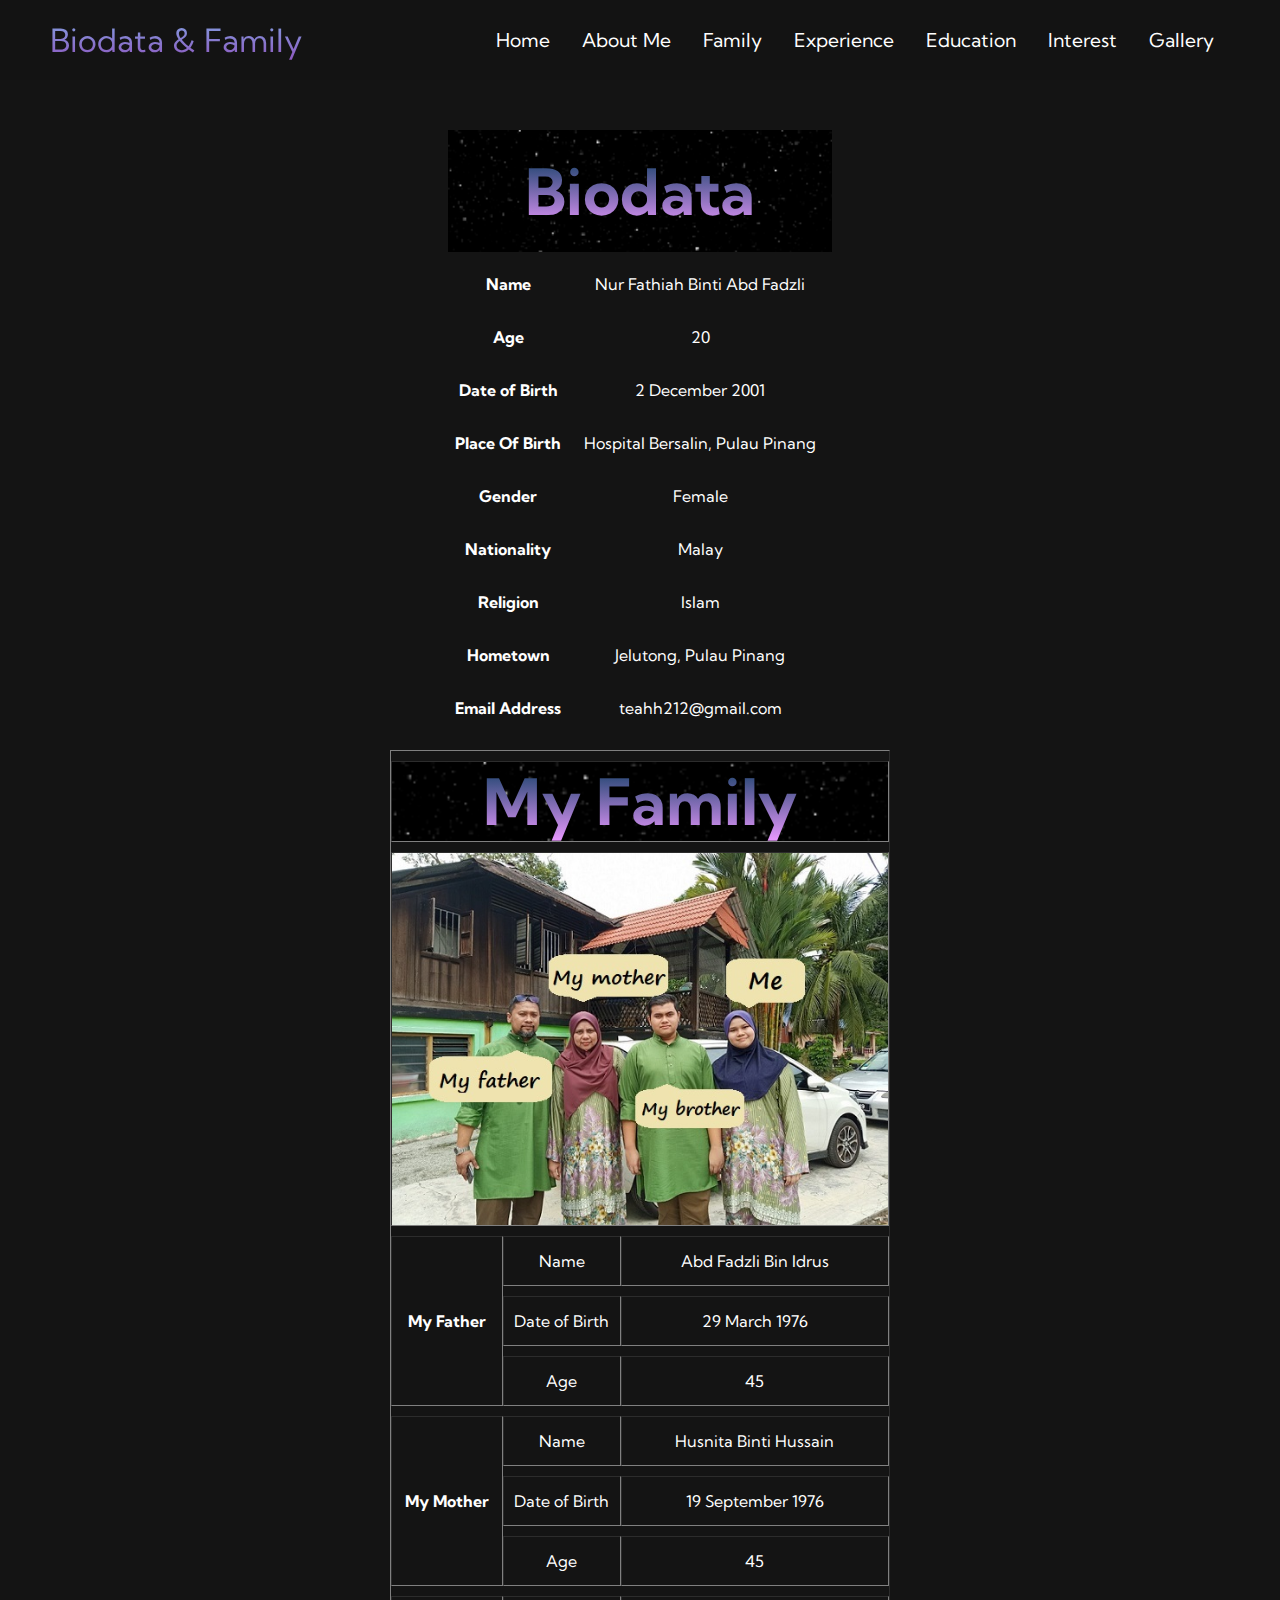
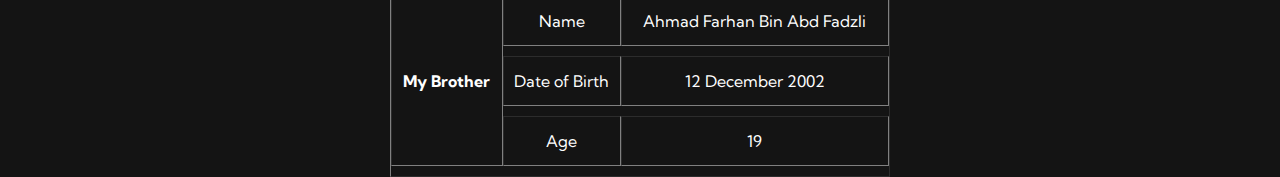
<file: biodata.html>
<html>
    <head>
        <meta charset="UTF-8" />
        <meta name="viewport" content="width=device-width, initial-scale=1.0" />
        <link rel="stylesheet" type="text/css" href="biodata.css" />
        <title>Personal Website</title>

        <link rel="preconnect" href="https://fonts.googleapis.com">
<link rel="preconnect" href="https://fonts.gstatic.com" crossorigin>
<link href="https://fonts.googleapis.com/css2?family=Kumbh+Sans:wght@700&display=swap" rel="stylesheet" />
    </head>
    <body>
        <nav class="navbar">
            <div class="navbar__container">
                <a href="index.html" id="navbar__logo">Biodata & Family</a>
                <div class="navbar__toggle" id="mobile-menu">
                    <span class="bar"></span>
                    <span class="bar"></span>
                    <span class="bar"></span>
                </div>
                <ul class="navbar__menu">
                    <li class="nav__item">
                    <a href="index.html" class="navbar__links" id="home-page">Home</a>
                 </li>
                 <li class="nav__item">
                    <a href="#biodata" class="navbar__links" id="biodata-page">About Me</a>
                    </li>
                    <li class="nav__item">
                       <a href="#family" class="navbar__links" id="family-page">Family</a>
                    </li>
                    <li class="nav__item">
                    <a href="experience.html" class="navbar__links" id="experience-page">Experience</a>
                    </li>
                    <li class="nav__item">
                    <a href="experience.html" class="navbar__links" id="education-page">Education</a>
                    </li>
                 <li class="nav__item">
                 <a href="interest.html" class="navbar__links" id="interest-page">Interest</a>
                 </li>
                 <li class="nav__item">
                 <a href="gallery.html" class="navbar__links" id="gallery-page">Gallery</a>
                 </li>
                </ul>
            </div>
        </nav>

        <div class="table">
        <form name="biodata" method="post">
		<table table class="center" width="30%" height="70%" cellspacing="0" cellpadding="s">
		<tr id="biodata">
		<th colspan="2" table background="images/starfall.gif" height="20%"><h1>
		<font color="white">Biodata</font></h1></th>
		</tr>
		<td><strong>Name</strong></td>
		<td>Nur Fathiah Binti Abd Fadzli</td>
		</tr>
		<td><strong>Age</strong></td>
		<td>20</td>
		</tr>
		<td><strong>Date of Birth</strong></td>
		<td>2 December 2001</td>
		</tr>
        <td><strong>Place Of Birth</strong></td>
		<td>Hospital Bersalin, Pulau Pinang</td>
		</tr>
		<td><strong>Gender</strong></td>
		<td>Female</td>
		</tr>
		<td><strong>Nationality</strong></td>
		<td>Malay</td>
		</tr>
		<td><strong>Religion</strong></td>
		<td>Islam</td>
		</tr>
		<td><strong>Hometown</strong></td>
		<td>Jelutong, Pulau Pinang</td>
		</tr>
		<td><strong>Email Address</strong></td>
		<td>teahh212@gmail.com</td>
		</tr>
        <tr table>
            <td></td>
        </tr>
</form>
       
<br>
<br>
       <div id="family__container">
            <table class="center" width="500px" border="1" cellspacing="0" cellpadding="s" >
            <tr id="family">
            <td COLSPAN="3" table background="images/starfall.gif" height="20%"><h1>My Family</h1></td>
            </tr>
            <tr>
            <td COLSPAN="3"><img src="images/fam1.jpg"></td>
            <tr class="family__item">
            <th ROWSPAN="3" table>My Father</th>
            <td>Name</td>
            <td>Abd Fadzli Bin Idrus</td>
            </tr>
            <tr class="family__item">
            <td>Date of Birth</td>
            <td>29 March 1976</td>
            </tr>
            <tr class="family__item">
            <td>Age</td>
            <td>45</td>
            </tr>
            <tr class="family__item">
            <th ROWSPAN="3" table>My Mother</th>
            <td>Name</td>
            <td>Husnita Binti Hussain</td>
            </tr>
            <tr class="family__item">
            <td>Date of Birth</td>
            <td>19 September 1976</td>
            </tr>
            <tr class="family__item">
            <td>Age</td>
            <td>45</td>
            </tr>
            <tr class="family__item">
            <th ROWSPAN="4" table>My Brother</th>
            <td>Name</td>
            <td>Ahmad Farhan Bin Abd Fadzli</td>
            </tr>
            <tr class="family__item">
            <td>Date of Birth</td>
            <td>12 December 2002</td>
            </tr>
            <tr class="family__item">
            <td>Age</td>
            <td>19</td>
            </tr>
       </div>
       
    <script src="index.js"></script>
</body>
</html>
</file>
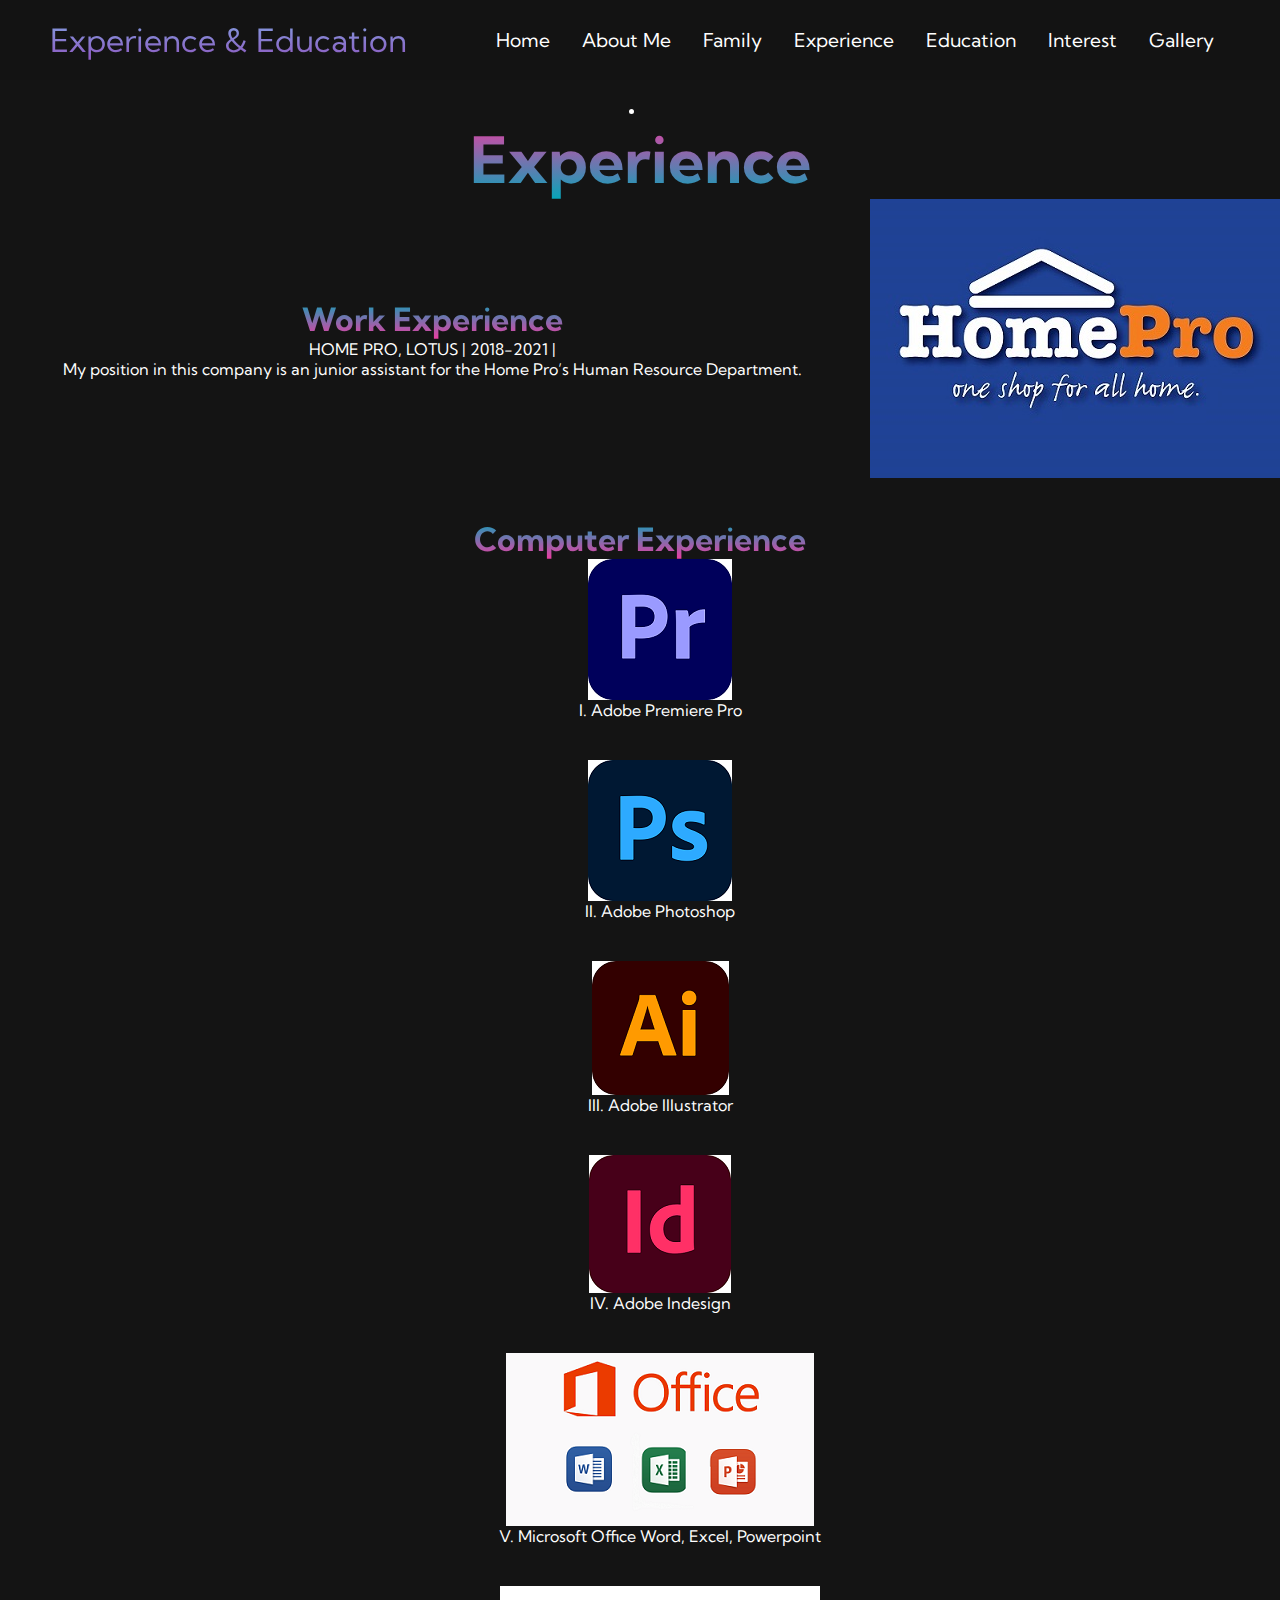
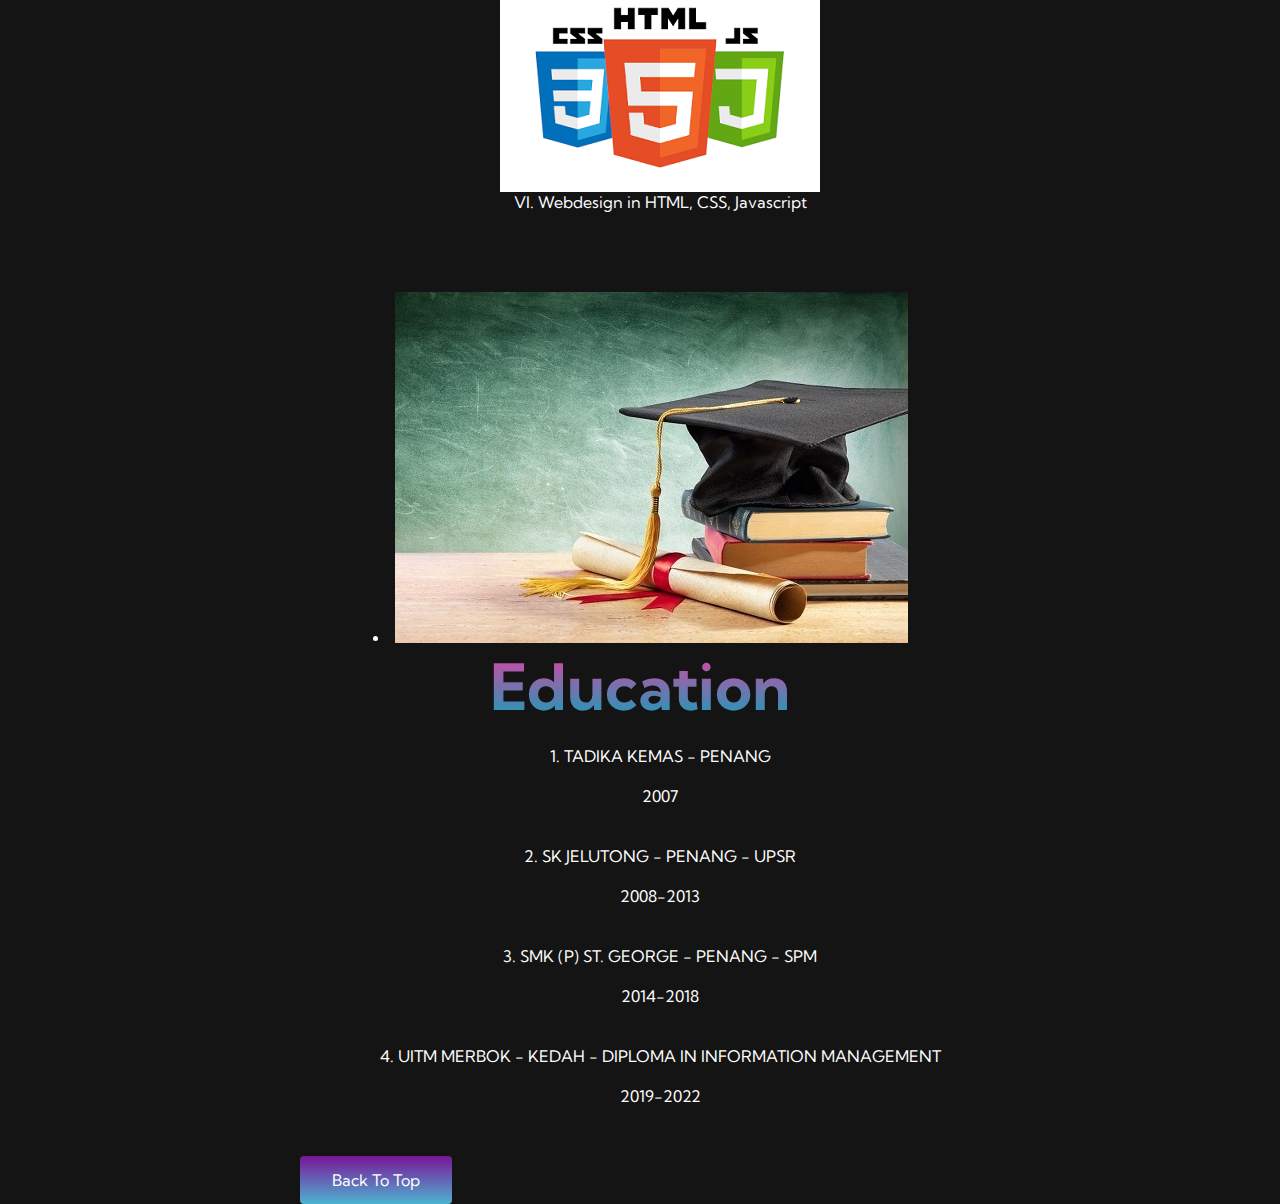
<file: experience.html>
<html>
    <head>
        <meta charset="UTF-8" />
        <meta name="viewport" content="width=device-width, initial-scale=1.0" />
        <link rel="stylesheet" type="text/css" href="experience.css" />
        <title>Personal Website</title>

        <link rel="preconnect" href="https://fonts.googleapis.com">
<link rel="preconnect" href="https://fonts.gstatic.com" crossorigin>
<link href="https://fonts.googleapis.com/css2?family=Kumbh+Sans:wght@700&display=swap" rel="stylesheet" />
    </head>
    <body>
        <nav class="navbar">
            <div class="navbar__container">
                <a href="index.html" id="navbar__logo">Experience & Education</a>
                <div class="navbar__toggle" id="mobile-menu">
                    <span class="bar"></span>
                    <span class="bar"></span>
                    <span class="bar"></span>
                </div>
                <ul class="navbar__menu">
                    <li class="nav__item">
                    <a href="index.html" class="navbar__links" id="home-page">Home</a>
                 </li>
                 <li class="nav__item">
                 <a href="biodata.html" class="navbar__links" id="biodata-page">About Me</a>
                 </li>
                 <li class="nav__item">
                    <a href="biodata.html" class="navbar__links" id="family-page">Family</a>
                 </li>
                 <li class="nav__item">
                 <a href="#experience" class="navbar__links" id="experience-page">Experience</a>
                 </li>
                 <li class="nav__item">
                 <a href="#education" class="navbar__links" id="education-page">Education</a>
                 </li>
                 <li class="nav__item">
                 <a href="interest.html" class="navbar__links" id="interest-page">Interest</a>
                 </li>
                 <li class="nav__item">
                 <a href="gallery.html" class="navbar__links" id="gallery-page">Gallery</a>
                 </li>
                </ul>
            </div>
        </nav>

        <br>
        <div class="experience">
<h1 id="experience" id="top"><u>Experience</h1></u>
<span class="right"><img src="images/homepro.jpg" alt="pic" /></span>
<br><br><br><br><br>
        <h2>Work Experience</h2>
        <p>HOME PRO, LOTUS | 2018-2021 |</p>
        <p>My position in this company is an junior assistant for the Home Pro’s Human Resource Department.</p>
        <br><br><br><br><br><br><br>
<h2>Computer Experience</h2>
<ol class="a" type="I">
  <img src="images/pr.png">
  <li>Adobe Premiere Pro</li><br><br>
  <img src="images/ps.png">
  <li>Adobe Photoshop</li><br><br>
  <img src="images/ai.png">
  <li>Adobe Illustrator</li><br><br>
  <img src="images/id.png">
  <li>Adobe Indesign</li><br><br>
  <img src="images/microsoft.png">
  <li>Microsoft Office Word, Excel, Powerpoint</li><br><br>
  <img src="images/web.png">
  <li>Webdesign in HTML, CSS, Javascript</li><br>
</ol>
        </div>
<br><br><br>
<div class="education" >
<img src="images/education.jpg">
<h1 id="education"><u>Education</h1></u><br>
<ol type="1">
    <li>TADIKA KEMAS - PENANG <br><br>2007</li><br><br>
    <li>SK JELUTONG - PENANG - UPSR <br><br>2008-2013</li><br><br>
    <li>SMK (P) ST. GEORGE - PENANG - SPM <br><br>2014-2018</li><br><br>
    <li>UITM MERBOK - KEDAH - DIPLOMA IN INFORMATION MANAGEMENT <br><br>2019-2022<br></li>
</ol>
</div>
<button class="main__btn"><a href="#top">Back To Top</a></button>
        
        <script src="index.js"></script>
    </body>
</html>
</file>
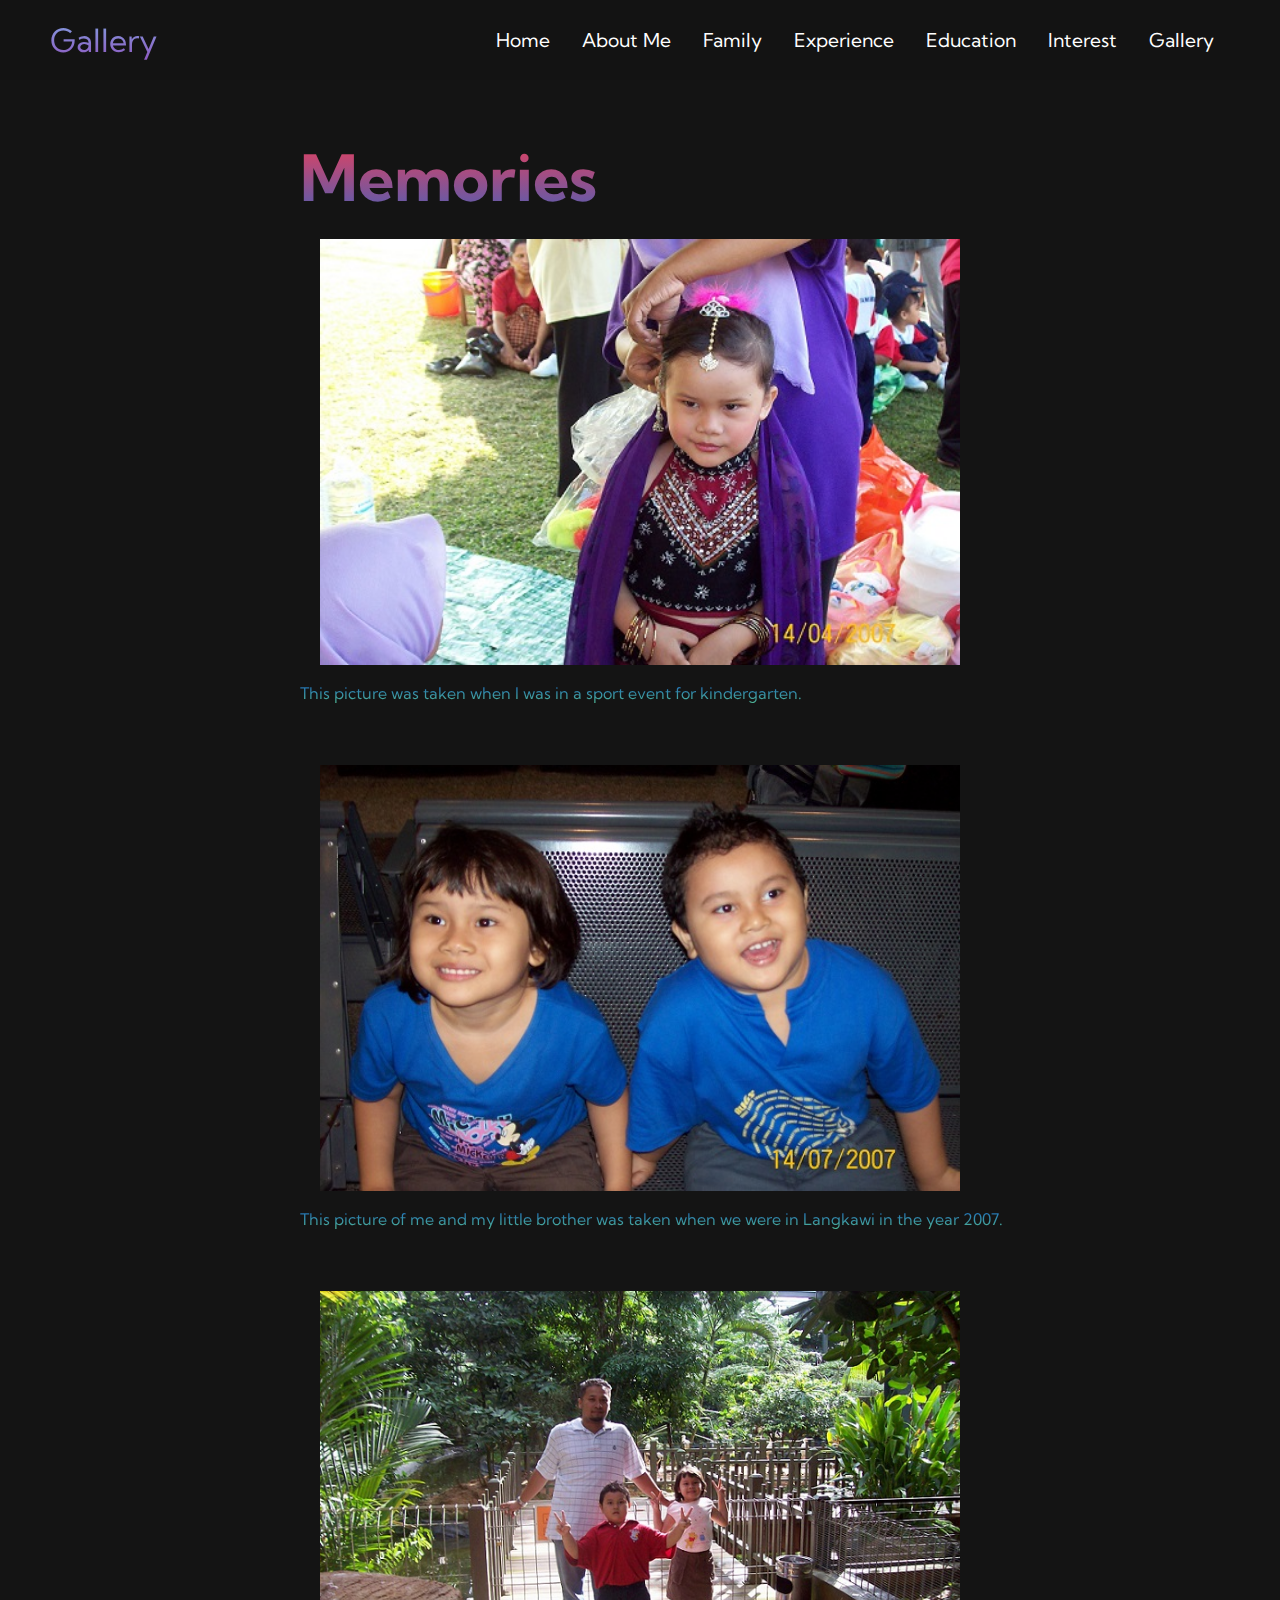
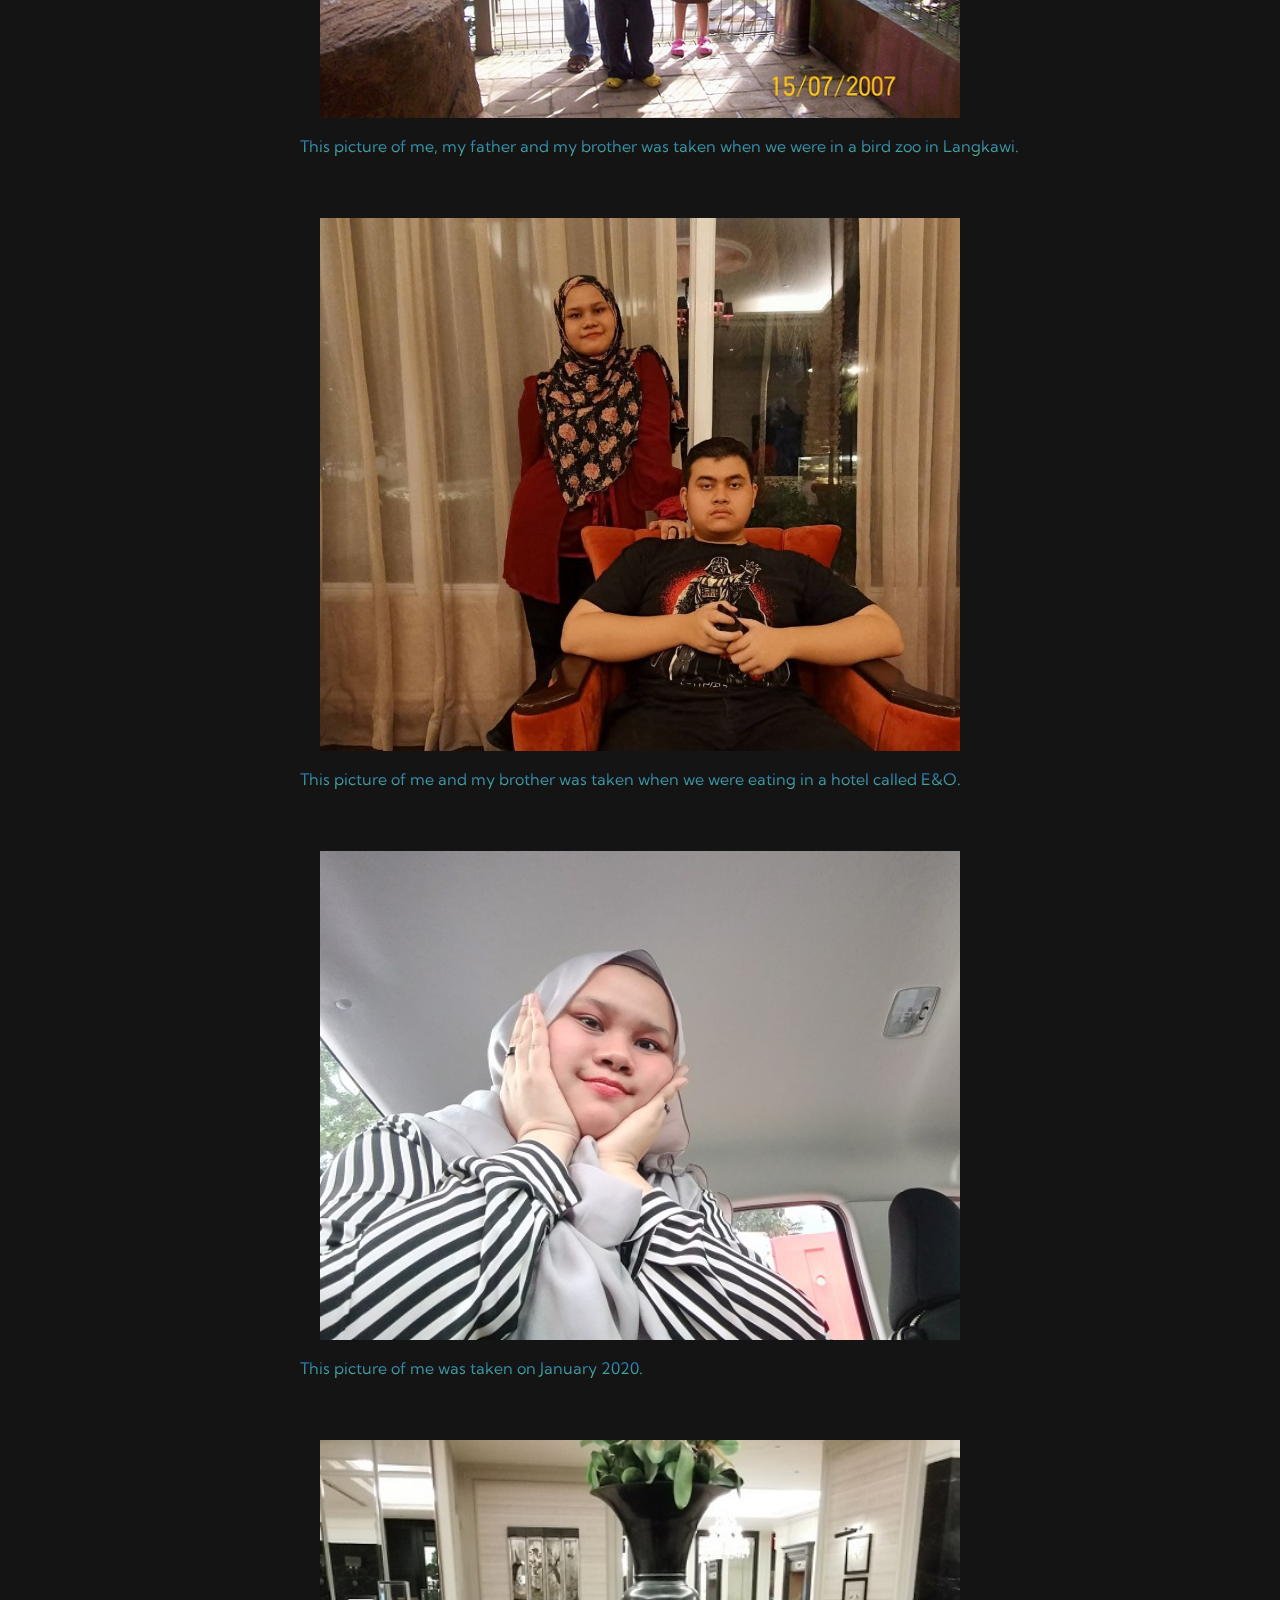
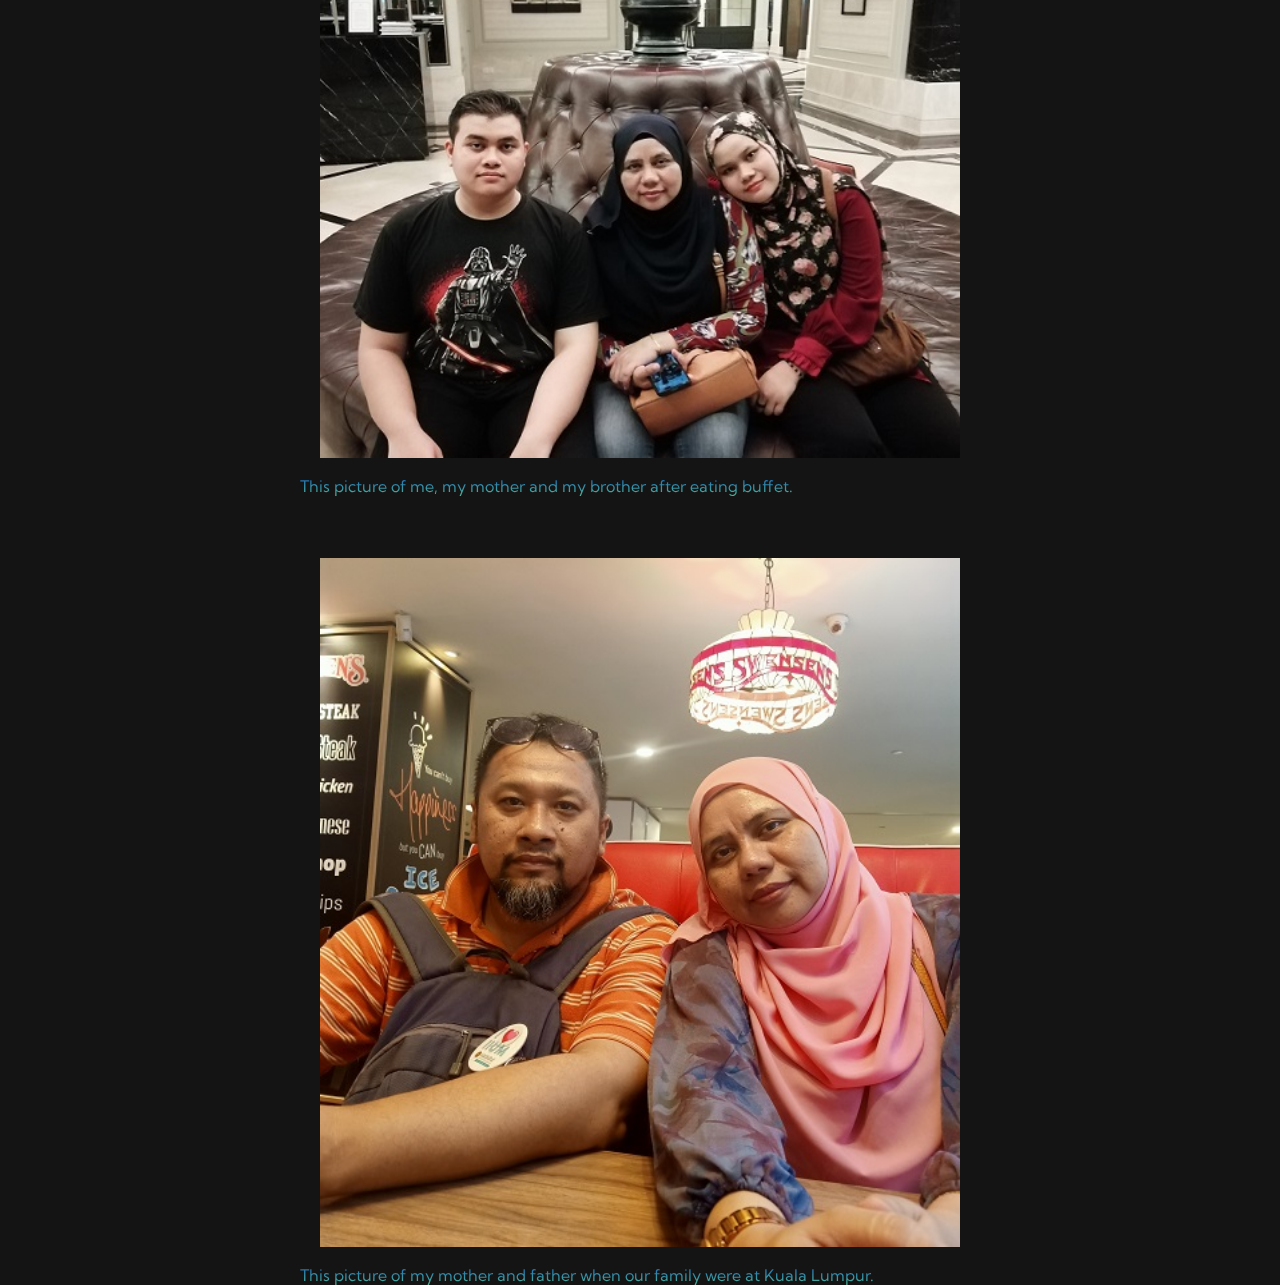
<file: gallery.html>
<html>
    <head>
        <meta charset="UTF-8" />
        <meta name="viewport" content="width=device-width, initial-scale=1.0" />
        <link rel="stylesheet" type="text/css" href="gallery.css" />
        <title>Personal Website</title>

        <link rel="preconnect" href="https://fonts.googleapis.com">
<link rel="preconnect" href="https://fonts.gstatic.com" crossorigin>
<link href="https://fonts.googleapis.com/css2?family=Kumbh+Sans:wght@700&display=swap" rel="stylesheet" />
    </head>
    <body>
        <nav class="navbar">
            <div class="navbar__container">
                <a href="index.html" id="navbar__logo">Gallery</a>
                <div class="navbar__toggle" id="mobile-menu">
                    <span class="bar"></span>
                    <span class="bar"></span>
                    <span class="bar"></span>
                </div>
                <ul class="navbar__menu">
                    <li class="nav__item">
                    <a href="index.html" class="navbar__links" id="home-page">Home</a>
                 </li>
                 <li class="nav__item">
                 <a href="biodata.html" class="navbar__links" id="biodata-page">About Me</a>
                 </li>
                 <li class="nav__item">
                    <a href="biodata.html" class="navbar__links" id="family-page">Family</a>
                 </li>
                 <li class="nav__item">
                 <a href="experience.html" class="navbar__links" id="experience-page">Experience</a>
                 </li>
                 <li class="nav__item">
                 <a href="experience.html" class="navbar__links" id="education-page">Education</a>
                 </li>
                 <li class="nav__item">
                 <a href="interest.html" class="navbar__links" id="interest-page">Interest</a>
                 </li>
                 <li class="nav__item">
                 <a href="#gallery" class="navbar__links" id="gallery-page">Gallery</a>
                 </li>
                </ul>
            </div>
        </nav>

        <div class="title">
            <br><br><h1>Memories</h1><br><br>
        </div>

        <div class="picture">
            <img src="images/smol.jpg">
            <p>This picture was taken when I was in a sport event for kindergarten.</p><br><br><br><br>
            <img src="images/100_1409.JPG">
            <p>This picture of me and my little brother was taken when we were in Langkawi in the year 2007.</p><br><br><br><br>
            <img src="images/100_1521.JPG">
            <p>This picture of me, my father and my brother was taken when we were in a bird zoo in Langkawi.</p><br><br><br><br>
            <img src="images/041.jpg">
            <p>This picture of me and my brother was taken when we were eating in a hotel called E&O.</p><br><br><br><br>
            <img src="images/fathiah.jpg">
            <p>This picture of me was taken on January 2020.</p><br><br><br><br>
            <img src="images/1001.jpg">
            <p>This picture of me, my mother and my brother after eating buffet.</p><br><br><br><br>
            <img src="images/1201.jpg">
            <p>This picture of my mother and father when our family were at Kuala Lumpur.</p>
        </div>


        <script src="index.js"></script>
    </body>
</html>
</file>
<file: biodata.css>
body{
    margin: 0;
    background: #141414;
}

* {
    box-sizing: border-box;
    margin: 0;
    font-family: 'Kumbh Sans', sans-serif;
    scroll-behavior: smooth;
}

.navbar {
    background: #131313;
    height: 80px;
    display: flex;
    justify-content: center;
    align-items: center;
    font-size: 1.2rem;
    position: sticky;
    top: 0;
    z-index: 999;
}

.navbar__container {
    display: flex;
    justify-content: space-between;
    height: 80px;
    z-index: 1;
    width: 100%;
    max-width: 1300px;
    margin: 0 auto;
    padding: 0 50px;
}

#navbar__logo {
    background-color: #ff8177;
    background-image: linear-gradient(to top, #9335af 0%, #7dc3f1 100%);
    background-size: 100%;
    -webkit-background-clip: text;
    -moz-background-clip: text;
    -webkit-text-fill-color: transparent;
    -moz-text-fill-color: transparent;
    display: flex;
    align-items: center;
    cursor: pointer;
    text-decoration: none;
    font-size: 2rem;
}

.fa-gem {
    margin-right: 0.5rem;
}

.navbar__menu {
    display: flex;
    align-items: center;
    list-style: none;
    text-align: center;
}

.navbar__item {
    height: 80px;
}

.navbar__links {
    color: #fff;
    display: flex;
    align-items: center;
    justify-content: center;
    text-decoration: none;
    padding: 0 1rem;
}

.navbar__links:hover {
    color: #f77062;
    transition: all 0.3s ease;
}

@media screen and (max-width: 960px) {
    .navbar__container {
        display: flex;
        justify-content: space-between;
        height: 80px;
        z-index: 1;
        width: 100%;
        max-width: 1300px;
        padding: 0;
    }

    .navbar__menu {
        display: grid;
        grid-template-columns: auto;
        margin: 0;
        width: 100%;
        position: absolute;
        top: -1000px;
        opacity: 0;
        transition: all 0.5s ease;
        height: 50vh;
        z-index: -1;
        background: #131313;
    }

    .navbar__menu.active {
        background: #131313;
        top: 100%;
        opacity: 1;
        transition: all 0.5s ease;
        z-index: 99;
        height: 90vh;
        font-size: 1.3rem;
    }

    #navbar__logo {
        padding-left: 25px;
    }

    .navbar__toggle .bar {
        width: 25px;
        height: 3px;
        margin: 5px auto;
        transition: all 0.3s ease-in-out;
        background: #fff;
    }

    .navbar__item {
        width: 100%;
    }

    .navbar__links {
        text-align: center;
        padding: 2rem;
        width: 100%;
        display: table;
    }

    #mobile-menu {
        position: absolute;
        top: 20%;
        right: 5%;
        transform: translate(5%, 20%);
    }

    .navbar__toggle .bar {
        display: block;
        cursor: pointer;
    }

    #mobile-menu.is-active .bar:nth-child(2) {
        opacity: 0;
    }

    #mobile-menu.is-active .bar:nth-child(1) {
        translateY(8px) rotate(45deg);
    }

    #mobile-menu.is-active .bar:nth-child(3) {
        translateY(8px) rotate(-45deg);
    }
}

.container {
    display: flex;
    align-items: center;
    justify-content: center
  }
  img {
    max-width: 100%
  }
  .image {
    flex-basis: 40%
  }
  .text {
    font-size: 20px;
    padding-left: 20px;
  }
td, th, tr {
text-align: center;
color: #ffffff;
background-size: 150%;
}

table.center {
margin-left: auto; 
margin-right: auto;
}

table {
    border-collapse: separate;
    border-spacing: 0 10px;
  }

h1{
    font-size: 4rem;
    background-color: #ff8177;
    background-image: linear-gradient(to top, #e998ff 0%, #083b5e 100%);;
    background-size: 100%;
    -webkit-background-clip: text;
    -moz-background-clip: text;
    -webkit-text-fill-color: transparent;
    -moz-text-fill-color: transparent;
}

.family__item{
    height: 50px;
}

#footer{
    position: relative;
    height: 100px;
    margin-top: -100px;
    clear: both;
}

.banner img{
    align-items: center;
    margin-bottom: 0;
    position: absolute;
}
</file>
<file: experience.css>
body{
    margin: 0;
    height: 100vh;
    background: #141414;
    align-content: center;
}

* {
    box-sizing: border-box;
    margin: 0;
    font-family: 'Kumbh Sans', sans-serif;
    scroll-behavior: smooth;
}

.navbar {
    background: #131313;
    height: 80px;
    display: flex;
    justify-content: center;
    align-items: center;
    font-size: 1.2rem;
    position: sticky;
    top: 0;
    z-index: 999;
}

.navbar__container {
    display: flex;
    justify-content: space-between;
    height: 80px;
    z-index: 1;
    width: 100%;
    max-width: 1300px;
    margin: 0 auto;
    padding: 0 50px;
}

#navbar__logo {
    background-color: #ff8177;
    background-image: linear-gradient(to top, #9335af 0%, #7dc3f1 100%);
    background-size: 100%;
    -webkit-background-clip: text;
    -moz-background-clip: text;
    -webkit-text-fill-color: transparent;
    -moz-text-fill-color: transparent;
    display: flex;
    align-items: center;
    cursor: pointer;
    text-decoration: none;
    font-size: 2rem;
}

.fa-gem {
    margin-right: 0.5rem;
}

.navbar__menu {
    display: flex;
    align-items: center;
    list-style: none;
    text-align: center;
}

.navbar__item {
    height: 80px;
}

.navbar__links {
    color: #fff;
    display: flex;
    align-items: center;
    justify-content: center;
    text-decoration: none;
    padding: 0 1rem;
    height: 100%;
}

.navbar__links:hover {
    color: #f77062;
    transition: all 0.3s ease;
}

@media screen and (max-width: 960px) {
    .navbar__container {
        display: flex;
        justify-content: space-between;
        height: 80px;
        z-index: 1;
        width: 100%;
        max-width: 1300px;
        padding: 0;
    }

    .navbar__menu {
        display: grid;
        grid-template-columns: auto;
        margin: 0;
        width: 100%;
        position: absolute;
        top: -1000px;
        opacity: 0;
        transition: all 0.5s ease;
        height: 50vh;
        z-index: -1;
        background: #131313;
    }

    .navbar__menu.active {
        background: #131313;
        top: 100%;
        opacity: 1;
        transition: all 0.5s ease;
        z-index: 99;
        height: 90vh;
        font-size: 1.3rem;
    }

    #navbar__logo {
        padding-left: 25px;
    }

    .navbar__toggle .bar {
        width: 25px;
        height: 3px;
        margin: 5px auto;
        transition: all 0.3s ease-in-out;
        background: #fff;
    }

    .navbar__item {
        width: 100%;
    }

    .navbar__links {
        text-align: center;
        padding: 2rem;
        width: 100%;
        display: table;
    }

    #mobile-menu {
        position: absolute;
        top: 20%;
        right: 5%;
        transform: translate(5%, 20%);
    }

    .navbar__toggle .bar {
        display: block;
        cursor: pointer;
    }

    #mobile-menu.is-active .bar:nth-child(2) {
        opacity: 0;
    }

    #mobile-menu.is-active .bar:nth-child(1) {
        translateY(8px) rotate(45deg);
    }

    #mobile-menu.is-active .bar:nth-child(3) {
        translateY(8px) rotate(-45deg);
    }
}

.experience{
    color: white;
    display: list-item;
    text-align: center;
    margin: 0;
    padding: 0;
    list-style-position: inside;
}

ol.experience li
{
 text-align: left;
 margin-left: 45%;
}

.education{
    color: white;
    display: list-item;
    text-align: center;
    margin: 0;
    padding: 0;
    list-style-position: inside;
}

ol.education li
{
 text-align: left;
 margin-left: 45%;
}

h1{
    font-size: 4rem;
    background-color: #ff8177;
    background-image: linear-gradient(to top, #07a5b9 0%, #eb3da2 100%);;
    background-size: 100%;
    -webkit-background-clip: text;
    -moz-background-clip: text;
    -webkit-text-fill-color: transparent;
    -moz-text-fill-color: transparent;
}

h2{
    font-size: 2rem;
    background-color: #ff8177;
    background-image: linear-gradient(to top, #eb3da2 0%, #07a5b9 100%);;
    background-size: 100%;
    -webkit-background-clip: text;
    -moz-background-clip: text;
    -webkit-text-fill-color: transparent;
    -moz-text-fill-color: transparent;
}

h3{
    font-size: 3rem;
    background-color: #ff8177;
    background-image: linear-gradient(to top, #eb3da2 0%, #07a5b9 100%);;
    background-size: 100%;
    -webkit-background-clip: text;
    -moz-background-clip: text;
    -webkit-text-fill-color: transparent;
    -moz-text-fill-color: transparent;
}

.main__btn{
    font-size: 1rem;
    background-image: linear-gradient(to top, #4eb3d1 0%, #791597 100%);
    padding: 14px 32px;
    border: none;
    border-radius: 4px;
    color: #fff;
    margin-top: 2rem;
    cursor: pointer;
    top: 18px;
    left: 300px;
    position: relative;
    transition: all 0.35s;
    outline: none;
}

.main__btn a{
    position: relative;
    z-index: 2;
    color: #fff;
    text-decoration: none;
}

.main__btn:after{
    position: absolute;
    content: '';
    top: 0;
    left: 0;
    width: 0;
    height: 100%;
    background-color: #4837ff;
    transition: all 0.35s;
    border-radius: 4px;
}

.main__btn:hover{
    color: #fff;
}

.main__btn:hover:after{
    width: 100%;
}
.right
{ float: right; 
  width: auto;
  margin-left: 6px;}
</file>
<file: gallery.css>
body{
    margin: 0;
    padding: 0;
    height: 100vh;
    background: #141414;
    overflow-y: scroll; 
    overflow-x: hidden;
}

* {
    box-sizing: border-box;
    margin: 0;
    padding: 0;
    font-family: 'Kumbh Sans', sans-serif;
    scroll-behavior: smooth;
}

.navbar {
    background: #131313;
    height: 80px;
    display: flex;
    justify-content: center;
    align-items: center;
    font-size: 1.2rem;
    position: sticky;
    top: 0;
    z-index: 999;
}

.navbar__container {
    display: flex;
    justify-content: space-between;
    height: 80px;
    z-index: 1;
    width: 100%;
    max-width: 1300px;
    margin: 0 auto;
    padding: 0 50px;
}

#navbar__logo {
    background-color: #ff8177;
    background-image: linear-gradient(to top, #9335af 0%, #7dc3f1 100%);
    background-size: 100%;
    -webkit-background-clip: text;
    -moz-background-clip: text;
    -webkit-text-fill-color: transparent;
    -moz-text-fill-color: transparent;
    display: flex;
    align-items: center;
    cursor: pointer;
    text-decoration: none;
    font-size: 2rem;
}

.fa-gem {
    margin-right: 0.5rem;
}

.navbar__menu {
    display: flex;
    align-items: center;
    list-style: none;
    text-align: center;
}

.navbar__item {
    height: 80px;
}

.navbar__links {
    color: #fff;
    display: flex;
    align-items: center;
    justify-content: center;
    text-decoration: none;
    padding: 0 1rem;
    height: 100%;
}

.navbar__links:hover {
    color: #f77062;
    transition: all 0.3s ease;
}

@media screen and (max-width: 960px) {
    .navbar__container {
        display: flex;
        justify-content: space-between;
        height: 80px;
        z-index: 1;
        width: 100%;
        max-width: 1300px;
        padding: 0;
    }

    .navbar__menu {
        display: grid;
        grid-template-columns: auto;
        margin: 0;
        width: 100%;
        position: absolute;
        top: -1000px;
        opacity: 0;
        transition: all 0.5s ease;
        height: 50vh;
        z-index: -1;
        background: #131313;
    }

    .navbar__menu.active {
        background: #131313;
        top: 100%;
        opacity: 1;
        transition: all 0.5s ease;
        z-index: 99;
        height: 90vh;
        font-size: 1.3rem;
    }

    #navbar__logo {
        padding-left: 25px;
    }

    .navbar__toggle .bar {
        width: 25px;
        height: 3px;
        margin: 5px auto;
        transition: all 0.3s ease-in-out;
        background: #fff;
    }

    .navbar__item {
        width: 100%;
    }

    .navbar__links {
        text-align: center;
        padding: 2rem;
        width: 100%;
        display: table;
    }

    #mobile-menu {
        position: absolute;
        top: 20%;
        right: 5%;
        transform: translate(5%, 20%);
    }

    .navbar__toggle .bar {
        display: block;
        cursor: pointer;
    }

    #mobile-menu.is-active .bar:nth-child(2) {
        opacity: 0;
    }

    #mobile-menu.is-active .bar:nth-child(1) {
        translateY(8px) rotate(45deg);
    }

    #mobile-menu.is-active .bar:nth-child(3) {
        translateY(8px) rotate(-45deg);
    }
}

p {
    font-size: 1rem;
    background-color: #ff8177;
    top: 18px;
  left: 300px;
    background-image: linear-gradient(to top, #4fb395 0%, #1a67be 100%);
    background-size: 100%;
    -webkit-background-clip: text;
    -moz-background-clip: text;
    -webkit-text-fill-color: transparent;
    -moz-text-fill-color: transparent;
    position: relative;
    text-align: left;
}

h1 {
    font-size: 4rem;
    background-color: #ff8177;
    top: 18px;
  left: 300px;
    background-image: linear-gradient(to top, #4f5eb3 0%, #e9405c 100%);
    background-size: 100%;
    -webkit-background-clip: text;
    -moz-background-clip: text;
    -webkit-text-fill-color: transparent;
    -moz-text-fill-color: transparent;
    position: relative;
}

.picture img{
    display: block;
    margin-left: auto;
    margin-right: auto;
    width: 50%;
}
</file>
